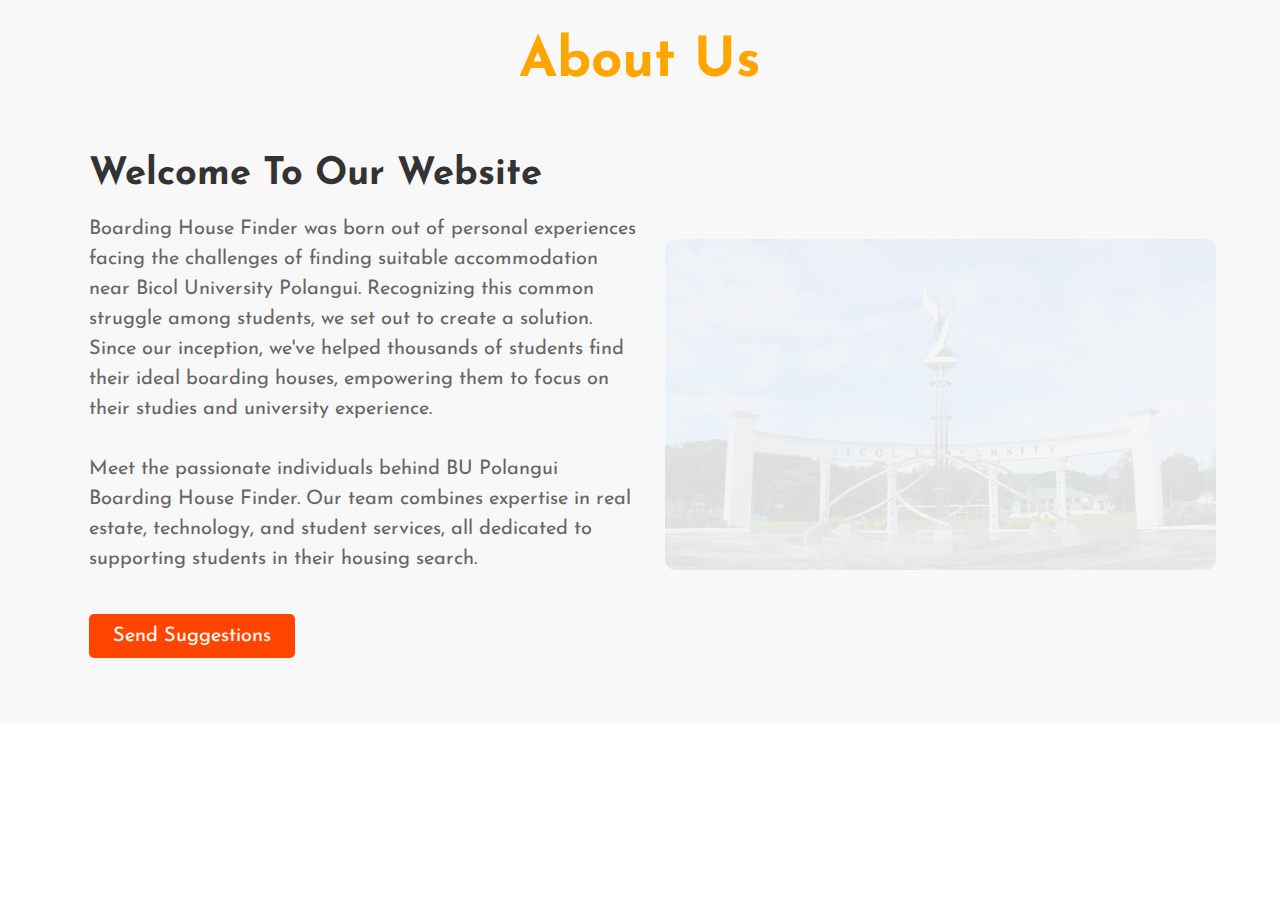
<file: aboutUs/aboutUs.html>
<!DOCTYPE html>
<html lang="en">

<head>
    <meta charset="UTF-8">
    <meta http-equiv="X-UA-Compatible" conent="IE=edge">
    <meta name="viewport" content="width=device-width, initial-scale=1.0">
    <link rel="preconnect" href="https://fonts.gstatic.com">
    <link href="https://fonts.googleapis.com/css2?family=Josefin+Sans:ital,wght@0,100;0,200;0,300;0,400;0,500;0,600;0,700;1,100;1,200;1,300;1,400;1,500;1,600;1,700&display=swap" rel="stylesheet">
    <link rel="stylesheet" href="https://cdnjs.cloudflare.com/ajax/libs/font-awesome/6.5.1/css/all.min.css" integrity="sha512-DTOQO9RWCH3ppGqcWaEA1BIZOC6xxalwEsw9c2QQeAIftl+Vegovlnee1c9QX4TctnWMn13TZye+giMm8e2LwA==" crossorigin="anonymous" referrerpolicy="no-referrer" />
    <title>BH Finder - About Us</title>
    <link rel="stylesheet" href="aboutUsCSS.css">
</head>

<body>
    <section class="about">
        <div class="heading">
            <h1>About Us</h1>
        </div>

        <div class="container">
            <div class="about-content">
                <h2>Welcome To Our Website</h2>
                <p>Boarding House Finder was born out of personal experiences facing the challenges of finding suitable accommodation near Bicol University Polangui. Recognizing this common struggle among students, we set out to create a solution. Since our inception, we've helped thousands of students find their ideal boarding houses, empowering them to focus on their studies and university experience.<br><br>Meet the passionate individuals behind BU Polangui Boarding House Finder. Our team combines expertise in real estate, technology, and student services, all dedicated to supporting students in their housing search.</p>
                <button class="cta-button">Send Suggestions</button>
            </div>
            <div class="about-image">
                <img src="biU.jpg">
            </div>
        </div>
    </section>
</body>
</file>
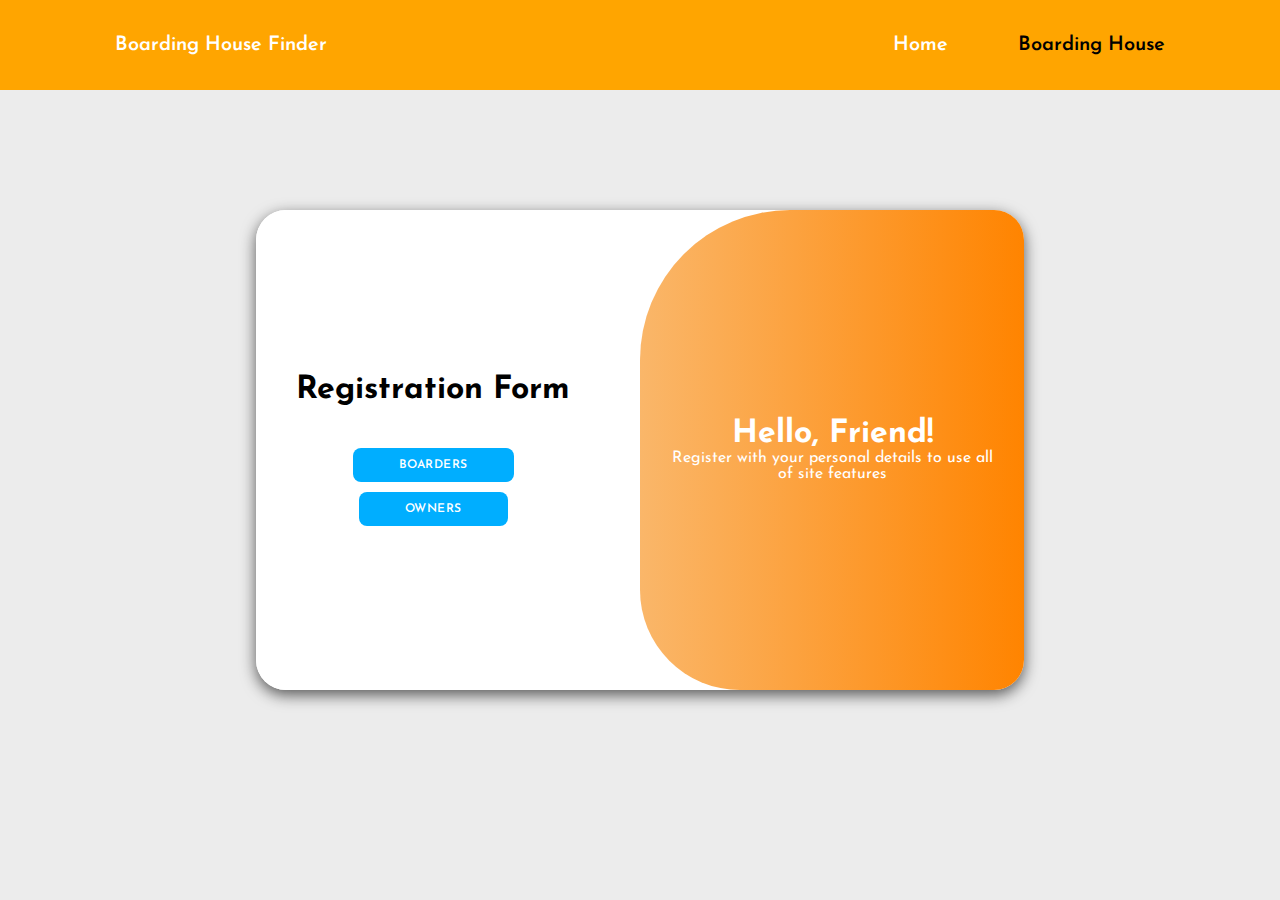
<file: registration/registration.html>
<!DOCTYPE html>
<html lang="en">

<head>
    <meta charset="UTF-8">
    <meta http-equiv="X-UA-Compatible" conent="IE=edge">
    <meta name="viewport" content="width=device-width, initial-scale=1.0">
    <link rel="preconnect" href="https://fonts.gstatic.com">
    <link href="https://fonts.googleapis.com/css2?family=Josefin+Sans:ital,wght@0,100;0,200;0,300;0,400;0,500;0,600;0,700;1,100;1,200;1,300;1,400;1,500;1,600;1,700&display=swap" rel="stylesheet">
    <link rel="stylesheet" href="https://cdnjs.cloudflare.com/ajax/libs/font-awesome/6.5.1/css/all.min.css" integrity="sha512-DTOQO9RWCH3ppGqcWaEA1BIZOC6xxalwEsw9c2QQeAIftl+Vegovlnee1c9QX4TctnWMn13TZye+giMm8e2LwA==" crossorigin="anonymous" referrerpolicy="no-referrer" />
    <title>BH Finder - About Us</title>
    <link rel="stylesheet" href="regisform.css">
    <title>Regis Form</title>
</head>

<body>
    <header class="header">
        <a href="index.html" class="logo">Boarding House Finder</a>
        <nav class="navbar">
            <a href="#home" class="active">Home</a>
            <a href="#bh">Boarding House</a>
        </nav>
    </header>
<div class="container" id="container">
    <div class="form-container ">
    <form>
            <h1>Registration Form<br><br></h1>
            <a href="boarder/boarderRegistration.html">BOARDERS <span></span></a>
            <a href="owner/ownerRegistration.html">OWNERS <span></span></a>
        </form>
    </div>
    <div class="toggle-container">
        <div class="toggle">
            <div class="toggle-panel toggle-right">
                <h1>Hello, Friend!</h1>
                <p>Register with your personal details to use all of site features</p>
            </div>
        </div>
    </div>
</div>


</body>

</html>
</file>
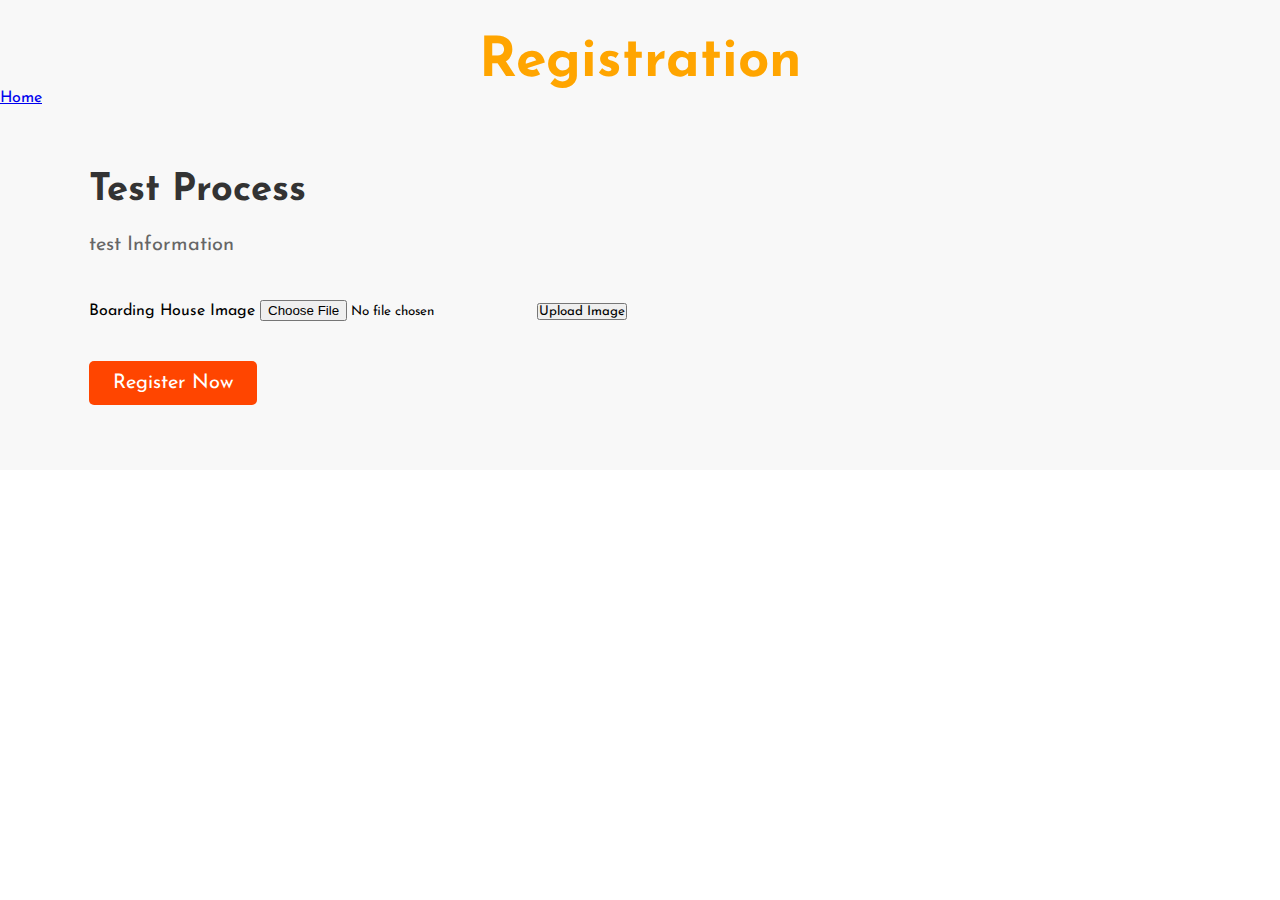
<file: registration/testBrow.html>
<!DOCTYPE html>
<html lang="en">

<head>
    <meta charset="UTF-8">
    <meta http-equiv="X-UA-Compatible" conent="IE=edge">
    <meta name="viewport" content="width=device-width, initial-scale=1.0">
    <link rel="preconnect" href="https://fonts.gstatic.com">
    <link href="https://fonts.googleapis.com/css2?family=Josefin+Sans:ital,wght@0,100;0,200;0,300;0,400;0,500;0,600;0,700;1,100;1,200;1,300;1,400;1,500;1,600;1,700&display=swap" rel="stylesheet">
    <link rel="stylesheet" href="https://cdnjs.cloudflare.com/ajax/libs/font-awesome/6.5.1/css/all.min.css" integrity="sha512-DTOQO9RWCH3ppGqcWaEA1BIZOC6xxalwEsw9c2QQeAIftl+Vegovlnee1c9QX4TctnWMn13TZye+giMm8e2LwA==" crossorigin="anonymous" referrerpolicy="no-referrer" />
    <title>BH Finder - About Us</title>
    <link rel="stylesheet" href="registrationCSS.css">
</head>

<body>
    <section class="about">
        <div class="heading">
            <h1>Registration</h1>
        </div>
        <a href="../../index.html">Home</a>

        <div class="container">
            <div class="about-content">
                <h2>Test Process</h2>
                <p>test Information</p>
                <div class="wrapper">
                    <span class="icon-close">
                        <ion-icon name="close"></ion-icon>
                    </span>
            
                    <div class="form-box register">
                      <form action="testConnect.php" method="post" enctype="multipart/form-data">

                          <div class="input-box">
                              <label>Boarding House Image</label>
                              <input 
                              type="file" 
                              class="form-control"
                              id="bhPic" 
                              name="bhPic" 
                              required>
                              <input type="submit" value="Upload Image" name="submit">
                          </div>


                          <p></p>
                          <button type="submit" class="btn">Register Now</button>
                      </form>
                  </div>
              </div>
                </div>
            </div>
        </div>
    </section>
</body>
</file>
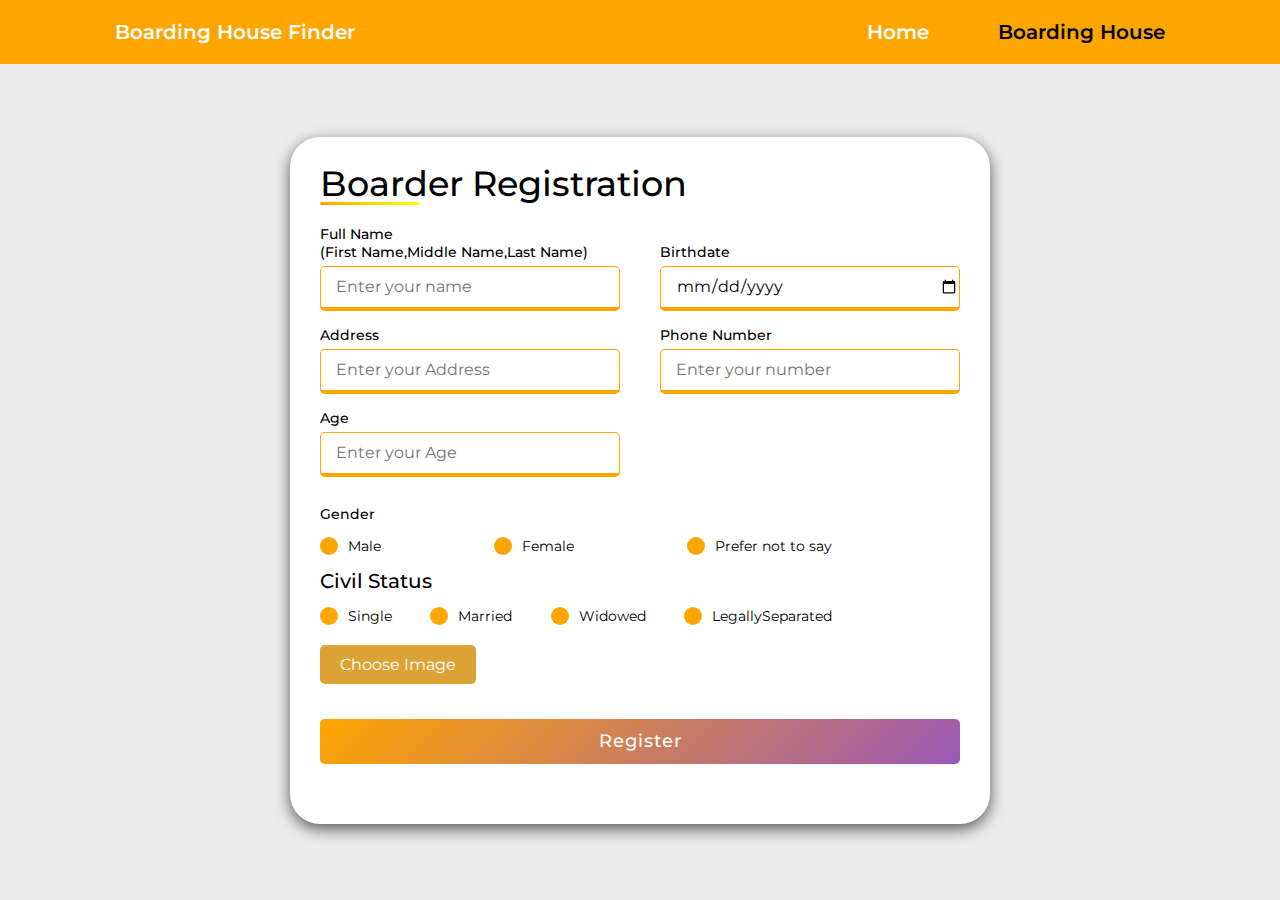
<file: registration/boarder/boarderRegistration.html>
<!DOCTYPE html>
<html lang="en">

<head>
    <meta charset="UTF-8">
    <meta http-equiv="X-UA-Compatible" conent="IE=edge">
    <meta name="viewport" content="width=device-width, initial-scale=1.0">
    <link rel="preconnect" href="https://fonts.gstatic.com">
    <link href="https://fonts.googleapis.com/css2?family=Josefin+Sans:ital,wght@0,100;0,200;0,300;0,400;0,500;0,600;0,700;1,100;1,200;1,300;1,400;1,500;1,600;1,700&display=swap" rel="stylesheet">
    <link rel="stylesheet" href="https://cdnjs.cloudflare.com/ajax/libs/font-awesome/6.5.1/css/all.min.css" integrity="sha512-DTOQO9RWCH3ppGqcWaEA1BIZOC6xxalwEsw9c2QQeAIftl+Vegovlnee1c9QX4TctnWMn13TZye+giMm8e2LwA==" crossorigin="anonymous" referrerpolicy="no-referrer" />
    <title>BH Finder - About Us</title>
    <link rel="stylesheet" href="boarder regis.css">
    <title>BH Finder - Registration</title>
</head>

<body>
  <header class="header">
    <a href="index.html" class="logo">Boarding House Finder</a>
    <nav class="navbar">
        <a href="../../index.html" class="active">Home</a>
        <a href="#bh">Boarding House</a>
    </nav>
  </header>

  <div class="container">
    <div class="title">Boarder Registration</div>
    <div class="content">
      <form action="connectBoarder.php" method="post" enctype="multipart/form-data">
        <div class="user-details">
          <div class="input-box">
            <span class="details">Full Name<br>(First Name,Middle Name,Last Name)</span>
            <input 
              type="text"
              placeholder="Enter your name" 
              class="form-control"
              id="boarderName" 
              name="boarderName" 
              required>
          </div>
          <div class="input-box">
            <span class="details"><br>Birthdate<br></span>
            <input 
              type="date"
              placeholder="dd/ mm/ yr"
              class="form-control" 
              id="boarderBday" 
              name="boarderBday" 
              required>
          </div>
          <div class="input-box">
            <span class="details">Address</span>
            <input 
              type="text" 
              placeholder="Enter your Address"
              class="form-control"
              id="boarderAddress" 
              name="boarderAddress" 
              required>
          </div>
          <div class="input-box">
            <span class="details">Phone Number</span>
            <input 
              type="number" 
              placeholder="Enter your number"
              class="form-control"
              id="boarderCPNum" 
              name="boarderCPNum" 
              required>
          </div>
          <div class="input-box">
            <span class="details">Age</span>
            <input 
              type="number" 
              placeholder="Enter your Age"
              class="form-control"
              id="boarderAge" 
              name="boarderAge" 
              required>
          </div>
        </div>
        <div class="gender-details">
          <input type="radio" name="boarderGender"  value="m" id="dot-1">
          <input type="radio" name="boarderGender"  value="f" id="dot-2">
          <input type="radio" name="boarderGender"  value="o" id="dot-3">
          <span class="gender-title">Gender</span>
          <div class="category">
            <label for="dot-1">
            <span class="dot one"></span>
            <span class="gender">Male</span>
          </label>
          <label for="dot-2">
            <span class="dot two"></span>
            <span class="gender">Female</span>
          </label>
          <label for="dot-3">
            <span class="dot three"></span>
            <span class="gender">Prefer not to say</span>
            </label>
          </div>
        </div>

        <div class="civil-status-details">
          <input type="radio" name="boarderCS" value="s" id="civil-dot-1">
          <input type="radio" name="boarderCS" value="m" id="civil-dot-2">
          <input type="radio" name="boarderCS" value="w" id="civil-dot-3">
          <input type="radio" name="boarderCS" value="ls" id="civil-dot-4">
            <span class="civil-status-title">Civil Status</span>
            <div class="category">
                <label for="civil-dot-1">
                <span class="dot one"></span>
                <span class="civil-status">Single</span>
                </label>
                <label for="civil-dot-2">
                <span class="dot two"></span>
                <span class="civil-status">Married</span>
                </label>
                <label for="civil-dot-3">
                <span class="dot three"></span>
                <span class="civil-status">Widowed</span>
                </label>
                <label for="civil-dot-4">
                    <span class="dot four"></span>
                    <span class="civil-status">LegallySeparated</span>
                    </label>
            </div>
        </div>
        
        <div class="file-input">
          <input type="file" id="file" name="boarderImg" class="inputfile" />
          <label for="file">Choose Image</label>
        </div>

        
        <div class="button">
          <input type="submit" value="Register">
        </div>
      </form>
    </div>
                    

</body>
</file>
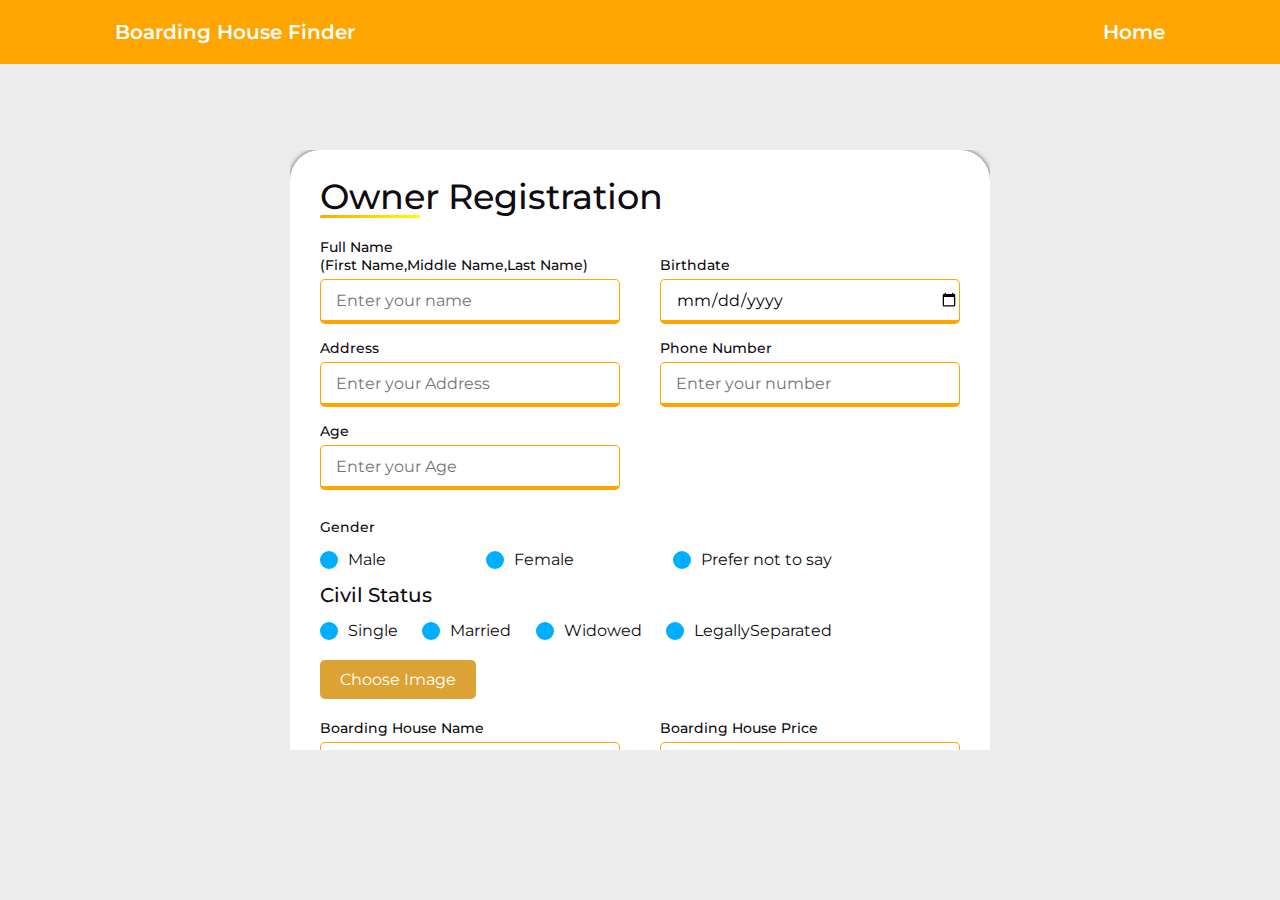
<file: registration/owner/ownerRegistration.html>
<!DOCTYPE html>
<html lang="en">

<head>
    <meta charset="UTF-8">
    <meta http-equiv="X-UA-Compatible" conent="IE=edge">
    <meta name="viewport" content="width=device-width, initial-scale=1.0">
    <link rel="preconnect" href="https://fonts.gstatic.com">
    <link href="https://fonts.googleapis.com/css2?family=Josefin+Sans:ital,wght@0,100;0,200;0,300;0,400;0,500;0,600;0,700;1,100;1,200;1,300;1,400;1,500;1,600;1,700&display=swap" rel="stylesheet">
    <link rel="stylesheet" href="https://cdnjs.cloudflare.com/ajax/libs/font-awesome/6.5.1/css/all.min.css" integrity="sha512-DTOQO9RWCH3ppGqcWaEA1BIZOC6xxalwEsw9c2QQeAIftl+Vegovlnee1c9QX4TctnWMn13TZye+giMm8e2LwA==" crossorigin="anonymous" referrerpolicy="no-referrer" />
    <title>BH Finder - About Us</title>
    <link rel="stylesheet" href="owner regis.css">
    <script>
      function validateForm() {
          var fileInput = document.getElementById('file');
          if (fileInput.files.length === 0) {
              alert('Please select a file to upload.');
              return false;
          }
          return true;
      }
  </script>
</head>

<body>
  <header class="header">
    <a href="index.html" class="logo">Boarding House Finder</a>
    <nav class="navbar">
        <a href="../../index.html" class="active">Home</a>
    </nav>
  </header>

<div class="scrollable">
<div class="container">
<div class="title">Owner Registration</div>
<div class="content">
  <form action="connectOwner.php" method="post" enctype="multipart/form-data">
    <div class="user-details">
      <div class="input-box">
        <span class="details">Full Name<br>(First Name,Middle Name,Last Name)</span>
        <input 
                                type="text" 
                                placeholder="Enter your name"
                                class=  "form-control"
                                id="ownerName" 
                                name="ownerName" 
                                required>
      </div>
      <div class="input-box">
        <span class="details"><br>Birthdate<br></span>
        <input 
        type="date"
        placeholder="dd/ mm/ yr"
        class="form-control" 
        id="ownerBday" 
        name="ownerBday" 
        required>
      </div>
      <div class="input-box">
        <span class="details">Address</span>
        <input 
                                type="text" 
                                placeholder="Enter your Address"
                                class="form-control"
                                id="ownerAddress" 
                                name="ownerAddress" 
                                required>
      </div>
      <div class="input-box">
        <span class="details">Phone Number</span>
        <input
                                type="number" 
                                placeholder="Enter your number"
                                class="form-control"
                                id="ownerCPNum" 
                                name="ownerCPNum" 
                                required>
      </div>
      <div class="input-box">
        <span class="details">Age</span>
        <input 
                                type="number" 
                                placeholder="Enter your Age"
                                class="form-control"
                                id="ownerAge" 
                                name="ownerAge" 
                                required>
      </div>
    </div>
    <div class="gender-details">
      <input type="radio" name="ownerGender" value="m" id="dot-1">
      <input type="radio" name="ownerGender" value="f" id="dot-2">
      <input type="radio" name="ownerGender" value="o" id="dot-3">
      <span class="gender-title">Gender</span>
      <div class="category">
        <label for="dot-1">
          <span class="dot one"></span>
          <span class="gender">Male</span>
        </label>
        <label for="dot-2">
          <span class="dot two"></span>
          <span class="gender">Female</span>
        </label>
        <label for="dot-3">
          <span class="dot three"></span>
          <span class="gender">Prefer not to say</span>
        </label>
      </div>
    </div>
    <div class="civil-status-details">
        <input type="radio" name="ownerCStatus" value="s" id="civil-dot-1">
        <input type="radio" name="ownerCStatus" value="m" id="civil-dot-2">
        <input type="radio" name="ownerCStatus" value="w" id="civil-dot-3">
        <input type="radio" name="ownerCStatus" value="ls" id="civil-dot-4">
        <span class="civil-status-title">Civil Status</span>
        <div class="category">
            <label for="civil-dot-1">
              <span class="dot one"></span>
              <span class="civil-status">Single</span>
              </label>
            <label for="civil-dot-2">
              <span class="dot two"></span>
              <span class="civil-status">Married</span>
            </label>
            <label for="civil-dot-3">
              <span class="dot three"></span>
              <span class="civil-status">Widowed</span>
            </label>
            <label for="civil-dot-4">
                <span class="dot four"></span>
                <span class="civil-status">LegallySeparated</span>
            </label>
        </div>
    </div>

    <div class="file-input">
        <input type="file" id="ownerImg" name="ownerImg" class="inputfile" />
        <label for="ownerImg">Choose Image</label>
    </div>
    







    
    <div class="content">
  
          <div class="user-details">
            <div class="input-box">
              <span class="details">Boarding House Name</span>
              <input 
                                type="text" 
                                placeholder="Enter name"
                                class="form-control"
                                id="bhName" 
                                name="bhName" 
                                required>
            </div>
            <div class="input-box">
              <span class="details">Boarding House Price</span>
              <input 
              type="number" 
              placeholder="Enter Price"
              class="form-control"
              id="bhPrice" 
              name="bhPrice" 
              required>
            </div>
            <div class="input-box">
              <span class="details">Boarding House Addres</span>
              <input 
              type="text" 
              placeholder="Enter Address" 
              class="form-control"
              id="bhAddress" 
              name="bhAddress" 
              required>
            </div>

            
            <div class="bh-occupants-details">
              <input type="radio" name="bhOccupants" value="Solo" id="occupants-dot-1">
              <input type="radio" name="bhOccupants" value="Pair" id="occupants-dot-2">
              <input type="radio" name="bhOccupants" value="Group" id="occupants-dot-3">
              <span class="bh-occupants-title">Occupants Range</span>
              <div class="category">
                <label for="occupants-dot-1">
                  <span class="dot one"></span>
                  <span class="bh-occupants">Solo</span>
                </label>
                <label for="occupants-dot-2">
                  <span class="dot two"></span>
                  <span class="bh-occupants">Pair</span>
                </label>
                <label for="occupants-dot-3">
                  <span class="dot three"></span>
                  <span class="bh-occupants">Group</span>
                </label>
              </div>
            </div>


            <div class="input-box">
              <span class="details">Boarding House Contact Number</span>
              <input 
                                type="number" 
                                placeholder="Enter Contact Number"
                                class="form-control"
                                id="bhCPNum" 
                                name="bhCPNum" 
                                required>
            </div>
            
            <div class="bh-ammenities-details">
              <input type="checkbox" name="bhAmmenities[]" value="WiFi" id="ammenities-dot-1">
              <input type="checkbox" name="bhAmmenities[]" value="Laundry" id="ammenities-dot-2">
              <input type="checkbox" name="bhAmmenities[]" value="Kitchen" id="ammenities-dot-3">
              <span class="bh-ammenities-title">Ammnenities Range</span>
              <div class="category">
                <label for="ammenities-dot-1">
                  <span class="dot one"></span>
                  <span class="bh-ammenities">Solo</span>
                </label>
                <label for="ammenities-dot-2">
                  <span class="dot two"></span>
                  <span class="bh-ammenities">Laundry</span>
                </label>
                <label for="ammenities-dot-3">
                  <span class="dot three"></span>
                  <span class="bh-ammenities">Kitchen</span>
                </label>
              </div>
            </div>
          </div>

            <div class="file-input">
              <input type="file" id="bhPic" name="bhPic" class="inputfile" />
              <label for="bhPic">Insert Boarding House Image</label>
          </div>
          

   
        <div class="button">
            <input type="submit" value="Register">
        </div>
  </form>
</div>



</body>

<!-- <section class="about">
        <div class="heading">
            <h1>Registration</h1>
        </div>
        <a href="../../index.html">Home</a>

        <div class="container">
            <div class="about-content">
                <h2>Owners' Registration Process</h2>
                <p>Owner's Information</p>
                <div class="wrapper">
                    <span class="icon-close">
                        <ion-icon name="close"></ion-icon>
                    </span>
            
                    <div class="form-box register">
                        <form action="connectOwner.php" method="post" enctype="multipart/form-data">
                            <div class="input-box">
                                <label>Full Name (First Name Middle Name Last Name)</label>
                                <input 
                                type="text" 
                                class=  "form-control"
                                id="ownerName" 
                                name="ownerName" 
                                required>
                            </div>
                            <div class="input-box">
                                <label>Birthdate (xxxx-xx-xx, YEAR-MONTH-DATE)</label>
                                <input 
                                type="date"
                                class="form-control" 
                                id="ownerBday" 
                                name="ownerBday" 
                                required>
                            </div>
                            <div class="input-box">
                                <label for="ownerGender">Gender</label>
                                <div>
                                    <label for="male" class="radio-inline"
                                      ><input
                                        type="radio"
                                        name="ownerGender"
                                        value="m"
                                        id="male"
                                      />Male</label
                                    >
                                    <label for="female" class="radio-inline"
                                      ><input
                                        type="radio"
                                        name="ownerGender"
                                        value="f"
                                        id="female"
                                      />Female</label
                                    >
                                    <label for="others" class="radio-inline"
                                      ><input
                                        type="radio"
                                        name="ownerGender"
                                        value="o"
                                        id="others"
                                      />Others</label
                                    >
                            </div>
                            <div class="input-box">
                                <label>Age</label>
                                <input 
                                type="number" 
                                class="form-control"
                                id="ownerAge" 
                                name="ownerAge" 
                                required>
                            </div>
                            <div class="input-box">
                                <label>Address</label>
                                <input 
                                type="text" 
                                class="form-control"
                                id="ownerAddress" 
                                name="ownerAddress" 
                                required>
                            </div>
                            <div class="input-box">
                                <label>Contact Number</label>
                                <input 
                                type="number" 
                                class="form-control"
                                id="ownerCPNum" 
                                name="ownerCPNum" 
                                required>
                            </div>
                            <div class="input-box">
                                <label>Civil Status</label>
                                    <label for="single" class="radio-inline"
                                      ><input
                                        type="radio"
                                        name="ownerCStatus"
                                        name="ownerCStatus"
                                        id="single"
                                      />Single</label
                                    >
                                    <label for="married" class="radio-inline"
                                      ><input
                                        type="radio"
                                        name="ownerCStatus"
                                        value="m"
                                        id="married"
                                      />Married</label
                                    >
                                    <label for="widowed" class="radio-inline"
                                      ><input
                                        type="radio"
                                        name="ownerCStatus"
                                        value="w"
                                        id="widowed"
                                      />Widowed</label
                                    >
                                    <label for="legallySeparated" class="radio-inline"
                                      ><input
                                        type="radio"
                                        name="ownerCStatus"
                                        value="ls"
                                        id="legallySeparated"
                                      />Legally Separated</label
                                    >
                            </div>
                            <div class="input-box">
                                <label>Owner Image</label>
                                <input 
                                type="file" 
                                class="form-control"
                                id="ownerImg" 
                                name="ownerImg" 
                                required>
                            </div>
                            <p></p>
                            <p>Boarding House Details</p>
                            <div class="input-box">
                                <label>Boarding House Name</label>
                                <input 
                                type="text" 
                                class="form-control"
                                id="bhName" 
                                name="bhName" 
                                required>
                            </div>
                            <div class="input-box">
                                <label>Boarding House Address</label>
                                <input 
                                type="text" 
                                class="form-control"
                                id="bhAddress" 
                                name="bhAddress" 
                                required>
                            </div>
                            <div class="input-box">
                              <label>Boarding House Contact Number</label>
                              <input 
                              type="number" 
                              class="form-control"
                              id="bhCPNum" 
                              name="bhCPNum" 
                              required>
                            </div>
                            <div class="input-box">
                              <label>Boarding House Price</label>
                              <input 
                              type="number" 
                              class="form-control"
                              id="bhPrice" 
                              name="bhPrice" 
                              required>
                            </div>
                            <div class="input-box">
                              <label>Boarding House Occupants</label>
                              <label for="Solo" class="radio-inline"
                                      ><input
                                        type="radio"
                                        name="bhOccupants"
                                        value="Solo"
                                        id="Solo"
                                      />Solo</label
                              >
                              <label for="Pair" class="radio-inline"
                                      ><input
                                        type="radio"
                                        name="bhOccupants"
                                        value="Pair"
                                        id="Pair"
                                      />Pair</label
                              >
                              <label for="Group" class="radio-inline"
                                      ><input
                                        type="radio"
                                        name="bhOccupants"
                                        value="Group"
                                        id="Group"
                                      />Group</label
                              >
                            </div>
                            <div class="input-box">
                              <label>Boarding House Ammnenities</label>
                              <label for="WiFi" class="checkbox-inline"
                                      ><input
                                        type="checkbox"
                                        name="bhAmmenities[]"
                                        value="WiFi"
                                        id="WiFi"
                                      />WiFi</label
                              >
                              <label for="Laundry" class="checkbox-inline"
                                      ><input
                                        type="checkbox"
                                        name="bhAmmenities[]"
                                        value="Laundry"
                                        id="Laundry"
                                      />Laundry</label
                              >
                              <label for="Kitchen" class="checkbox-inline"
                                      ><input
                                        type="checkbox"
                                        name="bhAmmenities[]" 
                                        value="Kitchen"
                                        id="Kitchen"
                                      />Kitchen</label
                              >

                            <div class="input-box">
                                <label>Boarding House Image</label>
                                <input 
                                type="file" 
                                class="form-control"
                                id="bhPic" 
                                name="bhPic" 
                                required>
                            </div>


                            <p></p>
                            <button type="submit" class="btn">Register Now</button>
                        </form>
                    </div>
                </div>
            </div>
        </div>
    </section> -->
</file>
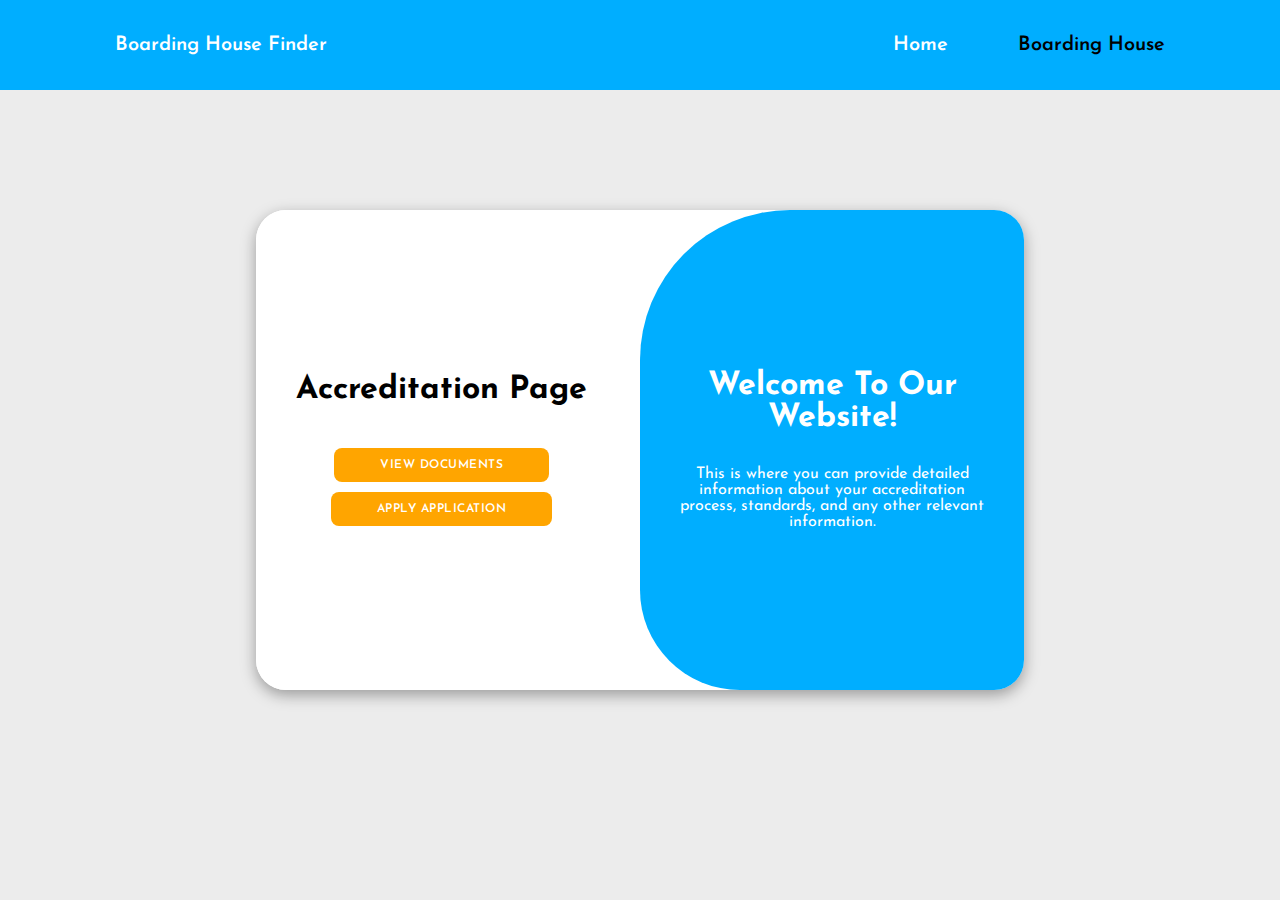
<file: registration/owner/profile-owner/accreditation/accredit.html>
<!DOCTYPE html>
<html lang="en">

<head>
    <meta charset="UTF-8">
    <meta http-equiv="X-UA-Compatible" conent="IE=edge">
    <meta name="viewport" content="width=device-width, initial-scale=1.0">
    <link rel="preconnect" href="https://fonts.gstatic.com">
    <link href="https://fonts.googleapis.com/css2?family=Josefin+Sans:ital,wght@0,100;0,200;0,300;0,400;0,500;0,600;0,700;1,100;1,200;1,300;1,400;1,500;1,600;1,700&display=swap" rel="stylesheet">
    <link rel="stylesheet" href="https://cdnjs.cloudflare.com/ajax/libs/font-awesome/6.5.1/css/all.min.css" integrity="sha512-DTOQO9RWCH3ppGqcWaEA1BIZOC6xxalwEsw9c2QQeAIftl+Vegovlnee1c9QX4TctnWMn13TZye+giMm8e2LwA==" crossorigin="anonymous" referrerpolicy="no-referrer" />
    <link rel="stylesheet" href="accred.css">
    <title>Accreditation Page</title>
</head>

<body>
    <header class="header">
        <a href="index.html" class="logo">Boarding House Finder</a>
        <nav class="navbar">
            <a href="#home" class="active">Home</a>
            <a href="#bh">Boarding House</a>
        </nav>
    </header>
    <div class="container" id="container">
        <div class="form-container ">
        <form>
                <h1>Accreditation Page<br><br></h1>
                <a href="viewDocs.php">View Documents<span></span></a>
                <a href="applyApli.html">Apply Application <span></span></a>
            </form>
        </div>
        <div class="toggle-container">
            <div class="toggle">
                <div class="toggle-panel toggle-right">
                    <h1>Welcome To Our Website!<br><br></h1>
                    <p>This is where you can provide detailed information about your 
                    accreditation process, standards, and any other relevant information.</p>
                </div>
            </div>
        </div>
    </div>

  
</body>

</html>
</file>
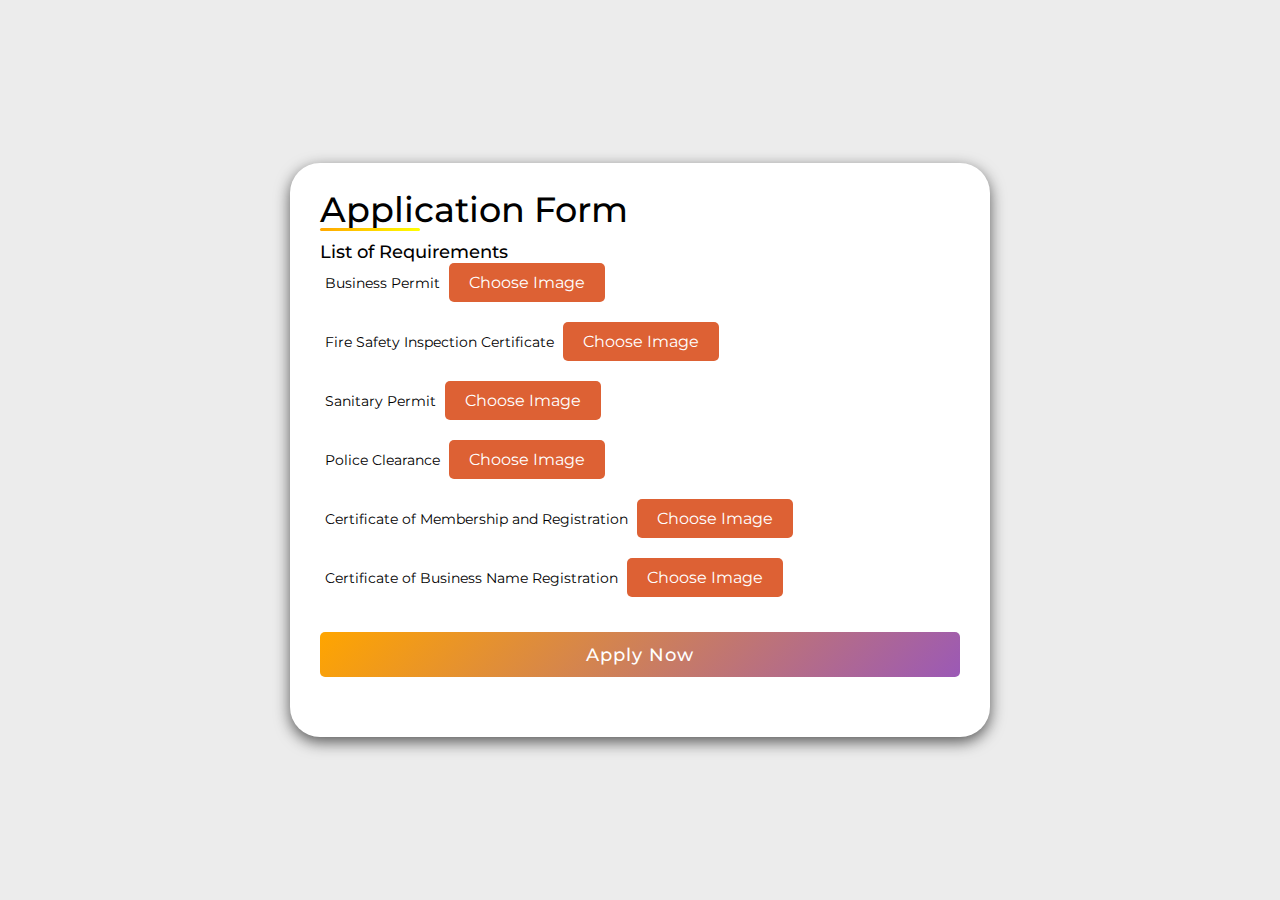
<file: registration/owner/profile-owner/accreditation/applyApli.html>
<!DOCTYPE html>
<html lang="en">

<head>
    <meta charset="UTF-8">
    <meta http-equiv="X-UA-Compatible" conent="IE=edge">
    <meta name="viewport" content="width=device-width, initial-scale=1.0">
    <link rel="preconnect" href="https://fonts.gstatic.com">
    <link href="https://fonts.googleapis.com/css2?family=Josefin+Sans:ital,wght@0,100;0,200;0,300;0,400;0,500;0,600;0,700;1,100;1,200;1,300;1,400;1,500;1,600;1,700&display=swap" rel="stylesheet">
    <link rel="stylesheet" href="https://cdnjs.cloudflare.com/ajax/libs/font-awesome/6.5.1/css/all.min.css" integrity="sha512-DTOQO9RWCH3ppGqcWaEA1BIZOC6xxalwEsw9c2QQeAIftl+Vegovlnee1c9QX4TctnWMn13TZye+giMm8e2LwA==" crossorigin="anonymous" referrerpolicy="no-referrer" />
    <title>BH Finder - About Us</title>
    <link rel="stylesheet" href="applyform.css">
</head>

<body>
    <div class="container">
        <div class="title">Application Form
        </div>
        <div class="sub-title">List of Requirements
        </div>
        <div class="content">
            <form action="connectApli.php" method="post" enctype="multipart/form-data">
            <div class="file-input">
                <span class="interactive-text">Business Permit</span>
                <input type="file" id="bhPermit" name="bhPermit" class="inputfile" />
                <label for="bhPermit">Choose Image</label>
            </div>
            <div class="file-input">
                <span class="interactive-text">Fire Safety Inspection Certificate</span>
                <input type="file" id="bhFire" name="bhFire" class="inputfile" />
                <label for="bhFire">Choose Image</label>
            </div>
            <div class="file-input">
                <span class="interactive-text">Sanitary Permit</span>
                <input type="file" id="bhSanitary" name="bhSanitary" class="inputfile" />
                <label for="bhSanitary">Choose Image</label>
            </div>
            <div class="file-input">
                <span class="interactive-text">Police Clearance</span>
                <input type="file" id="bhPolice" name="bhPolice" class="inputfile" />
                <label for="bhPolice">Choose Image</label>
            </div>
            <div class="file-input">
                <span class="interactive-text">Certificate of Membership and Registration</span>
                <input type="file" id="bhMembership" name="bhMembership" class="inputfile" />
                <label for="bhMembership">Choose Image</label>
            </div>
            <div class="file-input">
                <span class="interactive-text">Certificate of Business Name Registration</span>
                <input type="file" id="bhBusiness" name="bhBusiness" class="inputfile" />
                <label for="bhBusiness">Choose Image</label>
            </div>
            <div class="button">
                <input type="submit" value="Apply Now">
            </div>
          </form>
        </div>
        
</body>

<!--  <section class="about">
        <div class="heading">
            <h1>APPLICATION PAGE</h1>
        </div>

        <div class="container">
            <div class="about-content">
            <p>LIST OF REQUIREMENTS</p>
            <div class="wrapper">
                <span class="icon-close">
                    <ion-icon name="close"></ion-icon>
                </span>
            
        
                <div class="form-box register">
                  <form action="connectApli.php" method="post" enctype="multipart/form-data">     
                        <div class="input-box">
                            <label>BH ID</label>
                            <input 
                            type="number" 
                            class="form-control"
                            id="bhId" 
                            name="bhId" 
                            required>
                        </div>
                      <div class="input-box">
                          <label>Fire Safety Inspection Certificate</label>
                          <input 
                          type="file" 
                          class="form-control"
                          id="bhFire" 
                          name="bhFire" 
                          required>
                      </div>
                      <div class="input-box">
                        <label>Mayor's Permit</label>
                        <input 
                        type="file" 
                        class="form-control"
                        id="bhMayor" 
                        name="bhMayor" 
                        required>
                    </div>
                    <div class="input-box">
                        <label>Sanitary Permit</label>
                        <input 
                        type="file" 
                        class="form-control"
                        id="bhHealth" 
                        name="bhHealth" 
                        required>
                    </div>

          
                      <p></p>
                      <button type="submit" class="btn">Apply Now</button>
                  </form>
              </div>
            </div>
            </div>
        </div>
    </section> -->
</file>
<file: aboutUs/aboutUsCSS.css>
*{
    margin: 0;
    padding: 0;
    box-sizing: border-box;
    font-family: 'Josefin Sans', sans-serif;
}
.about{
    background-color: #f8f8f8;
    overflow: hidden;
}
.heading h1{
    color: orange;
    font-size: 55px;
    text-align: center;
    margin-top: 35px;
}
.container{
    display: flex;
    justify-content: center;
    align-items: center;
    width: 90%;
    margin: 65px auto;
}
.about-content{
    flex: 1;
    width: 600px;
    margin: 0px 25px;
    animation: fadeInUp 2s ease;
}
.about-content h2{
    font-size: 38px;
    margin-bottom: 20px;
    color: #333;
}
.about-content p{
    font-size: 20px;
    line-height: 1.5;
    margin-bottom: 40px;
    color: #666;
}
.about-content button{
    display: inline-block;
    background-color: #ff4500;
    color: #fff;
    padding: 12px 24px;
    border-radius: 5px;
    font-size: 20px;
    border: none;
    cursor: pointer;
    transition: 0.3s ease;
}
.about-content button:hover{
    background-color: #162938;
    transform: scale(1.1);
}
.about-image{
    flex: 1;
    width: 600px;
    margin: auto;
    animation: fadeInRight 2s ease;
    opacity: 0.1;
}
img{
    width: 100%;
    height: auto;
    border-radius: 10px;
}
@media screen and (max-width: 768px){
    .heading h1{
        font-size: 45px;
        margin-top: 30px;
    }
    .about{
        margin: 0px;
    }
    .container{
        width: 100%;
        flex-direction: column;
        margin: 0px;
        padding: 0px 40px;
    }
    .about-content{
        width: 100%;
        margin: 35px 0px;
    }
    .about-content h2{
        font-size: 30px;
    }
    .about-content p{
        font-size: 18px;
        margin-bottom: 20px;
    }
    .about-content button{
        font-size: 16px;
        padding: 8px 16px;
    }
    .about-image{
        width: 100%;
    }
}
@keyframes fadeInUp{
    0%{
        opacity: 0;
        transform: translateY(50px);
    }
    100%{
        opacity: 1;
        transform: translateY(0px);
    }
}
@keyframes fadeInRight{
    0%{
        opacity: 0;
        transform: translateX(-50px);
    }
    100%{
        opacity: 1;
        transform: translateX(0px);
    }
}
</file>
<file: registration/regisform.css>
@import url('https://fonts.googleapis.com/css2?family=Montserrat:wght@300;400;500;600;700&display=swap');
*{
    margin: 0;
    padding: 0;
    box-sizing: border-box;
    font-family: 'Montserrat', sans-serif;
}

body{
    background-color: #073ef2;
    background: linear-gradient(to right, #ececec, #ececec);
    display: flex;
    align-items: center;
    justify-content: center;
    flex-direction: column;
    height: 100vh;
}
header{
    position: fixed;
    top: 0;
    left: 0;
    width: 100%;
    height: 90px;
    padding: 2rem 9%;
    background: orange;
    display: flex;
    justify-content: space-between;
    align-items: center;
    z-index: 100;
    overflow-x: hidden;
    font-size: 1.2em;
  }

  .logo{
    font-size: 2.5rem;
    color: #fff;
    font-weight: 600;
    cursor: default;
  }
  .navbar a{
    font-weight: 6000;
    font-size: 1.7rem;
    color: black;
    margin-left: 4rem;
  }
  .navbar a:hover,
  .navbar a.active{
    color: #fff;
  }

.container{
    background-color: #ffffff;
    border-radius: 30px;
    box-shadow: 0 5px 15px rgb(87, 87, 87);
    position: relative;
    overflow: hidden;
    width: 768px;
    max-width: 100%;
    min-height: 480px;
}
.container a {
    display: inline-block;
    background-color: rgb(0, 174, 255);
    color: #ffffff;
    font-size: 12px;
    padding: 10px 45px;
    border: 1px solid transparent;
    border-radius: 8px;
    font-weight: 600;
    letter-spacing: 0.5px;
    text-transform: uppercase;
    margin-top: 10px;
    text-decoration: none;
    position: relative;
    overflow: hidden;
    transition: .3s;
}

.container a:hover {
    background-color: #f1cb92;
    color: #000;
}


.container a span {
    position: absolute;
    width: 100%;
    height: 100%;
    background-color: rgba(183, 15, 15, 0);
    top: 0;
    left: 0;
    transition: background-color 0.3s;
}


.container a:hover span {
    background-color: rgba(255, 255, 255, 0.3);
}

.container a {
    display: flex;
    justify-content: center;
    align-items: center;
}

.container form{
    background-color: #ffffff;
    display: flex;
    align-items: center;
    justify-content: center;
    flex-direction: column;
    padding: 0 40px;
    height: 100%;
}

.form-container{
    position: absolute;
    top: 0;
    height: 100%;
    transition: all 0.6s ease-in-out;
}

.toggle-container{
    position: absolute;
    top: 0;
    left: 50%;
    width: 50%;
    height: 100%;
    overflow: hidden;
    transition: all 0.6s ease-in-out;
    border-radius: 150px 0 0 100px;
    z-index: 1000;
}

.toggle{
    background-color: #00b7ff;
    height: 100%;
    background: linear-gradient(to right, #f5e9d3, rgb(255, 132, 0));
    color: #fff;
    position: relative;
    left: -100%;
    height: 100%;
    width: 200%;
    transform: translateX(0);
    transition: all 0.6s ease-in-out;
}


.toggle-panel{
    position: absolute;
    width: 50%;
    height: 100%;
    display: flex;
    align-items: center;
    justify-content: center;
    flex-direction: column;
    padding: 0 30px;
    text-align: center;
    top: 0;
    transform: translateX(0);
    transition: all 0.6s ease-in-out;
}

.toggle-right{
    right: 0;
    transform: translateX(0);
}




*{
    padding: 0;
    margin: 0;
    box-sizing: border-box;
    font-family: 'Josefin Sans', sans-serif;
    scroll-behavior: smooth;
    list-style: none;
    text-decoration: none;
    border: none;
    outline: none;
  }
  
  .logo{
    font-size: 20px ;
    color: white;
    font-weight: 600;
    cursor: default;
  }
  .navbar a{
    font-weight: 600;
    font-size: 20px ;
    color: black;
    margin-left: 4rem;
  }
  .navbar a:hover,
  .navbar a.active{
    color:white;
    font-size: 20px ;
  }
</file>
<file: registration/registrationCSS.css>
*{
    margin: 0;
    padding: 0;
    box-sizing: border-box;
    font-family: 'Josefin Sans', sans-serif;
}
.about{
    background-color: #f8f8f8;
    overflow: hidden;
}
.heading h1{
    color: orange;
    font-size: 55px;
    text-align: center;
    margin-top: 35px;
}
.container{
    display: flex;
    justify-content: center;
    align-items: center;
    width: 90%;
    margin: 65px auto;
}
.about-content{
    flex: 1;
    width: 600px;
    margin: 0px 25px;
    animation: fadeInUp 2s ease;
}
.about-content h2{
    font-size: 38px;
    margin-bottom: 20px;
    color: #333;
}
.about-content p{
    font-size: 20px;
    line-height: 1.5;
    margin-bottom: 40px;
    color: #666;
}
.about-content button {
    display: inline-block;
    background-color: #ff4500;
    color: #fff;
    padding: 12px 24px;
    border-radius: 5px;
    font-size: 20px;
    border: none;
    cursor: pointer;
    transition: 0.3s ease;
}
.about-content a {
    display: inline-block;
    background-color: #ff4500;
    color: #fff;
    padding: 12px 24px;
    border-radius: 5px;
    font-size: 20px;
    border: none;
    cursor: pointer;
    transition: 0.3s ease;
}
.about-content button:hover{
    background-color: #162938;
    transform: scale(1.1);
}
.about-image{
    flex: 1;
    width: 600px;
    margin: auto;
    animation: fadeInRight 2s ease;
}
img{
    width: 100%;
    height: auto;
    border-radius: 10px;
}
@media screen and (max-width: 768px){
    .heading h1{
        font-size: 45px;
        margin-top: 30px;
    }
    .about{
        margin: 0px;
    }
    .container{
        width: 100%;
        flex-direction: column;
        margin: 0px;
        padding: 0px 40px;
    }
    .about-content{
        width: 100%;
        margin: 35px 0px;
    }
    .about-content h2{
        font-size: 30px;
    }
    .about-content p{
        font-size: 18px;
        margin-bottom: 20px;
    }
    .about-content button{
        font-size: 16px;
        padding: 8px 16px;
    }
    .about-image{
        width: 100%;
    }
}
@keyframes fadeInUp{
    0%{
        opacity: 0;
        transform: translateY(50px);
    }
    100%{
        opacity: 1;
        transform: translateY(0px);
    }
}
@keyframes fadeInRight{
    0%{
        opacity: 0;
        transform: translateX(-50px);
    }
    100%{
        opacity: 1;
        transform: translateX(0px);
    }
}
</file>
<file: registration/boarder/boarder regis.css>
@import url('https://fonts.googleapis.com/css2?family=Montserrat:wght@300;400;500;600;700&display=swap');

*{
    margin: 0;
    padding: 0;
    box-sizing: border-box;
    font-family: 'Montserrat', sans-serif;
  }
  body{
    height: 100vh;
    display: flex;
    justify-content: center;
    align-items: center;
    padding: 10px;
    background: linear-gradient(to right, #ececec, #ececec);
  }
  header{
    position: fixed;
    top: 0;
    left: 0;
    width: 100%;
    height: 50px;
    padding: 2rem 9%;
    background: orange;
    display: flex;
    justify-content: space-between;
    align-items: center;
    z-index: 100;
    overflow-x: hidden;
    font-size: 1.2em;
    
  }
  .container{
    max-width: 700px;
    width: 100%;
    background-color:white;
    padding: 25px 30px;
    border-radius: 30px;
    box-shadow: 0 5px 15px rgb(87, 87, 87);
    margin-top: 60px;
  }
  .container .title{
    font-size: 35px;
    font-weight: 500;
    position: relative;
  }
  .container .title::before{
    content: "";
    position: absolute;
    left: 0;
    bottom: 0;
    height: 3px;
    width: 100px;
    border-radius: 5px;
    background: linear-gradient(135deg, orange, yellow);
  }
  .content button {
    display: inline-block;
    background-color: #ff4500;
    color: #fff;
    padding: 12px 24px;
    border-radius: 5px;
    font-size: 20px;
    border: none;
    cursor: pointer;
    transition: 0.3s ease;
}
.content button:hover{
  background-color: #162938;
  transform: scale(1.1);
}
  .content form .user-details{
    display: flex;
    flex-wrap: wrap;
    justify-content: space-between;
    margin: 20px 0 12px 0;
  }
  form .user-details .input-box{
    margin-bottom: 15px;
    font-size: 14px;
    width: calc(100% / 2 - 20px);
  }
  form .input-box span.details{
    display: block;
    font-weight: 500;
    margin-bottom: 5px;
  }
  .user-details .input-box input{
    height: 45px;
    width: 100%;
    outline: none;
    font-size: 16px;
    border-radius: 5px;
    padding-left: 15px;
    border: 1px solid orange;
    border-bottom-width: 4px;
    transition: all 0.15s ease;
  }
  .user-details .input-box input:focus,
  .user-details .input-box input:valid{
    border-color: orange;
    border-radius: 10px;
    border-width: 5px;
  }
   form .gender-details .gender-title{
    font-size: 14px;
    font-weight: 500;
   }
   form .category{
     display: flex;
     width: 80%;
     margin: 14px 0 ;
     justify-content: space-between;
   }
   form .category label{
     display: flex;
     align-items: center;
     cursor: pointer;
   }
   form .category label .dot{
    height: 18px;
    width: 18px;
    border-radius: 50%;
    margin-right: 10px;
    background: #eac17a;
    border: 5px solid transparent;
    transition: all 0.3s ease;
  }
   #dot-1:checked ~ .category label .one,
   #dot-2:checked ~ .category label .two,
   #dot-3:checked ~ .category label .three{
     background: yellow;
     border-color: orange;
   }
   form input[type="radio"]{
     display: none;
   }
   form .button{
     height: 45px;
     margin: 35px 0
   }
   form .button input{
     height: 100%;
     width: 100%;
     border-radius: 5px;
     border: none;
     color: #fff;
     font-size: 18px;
     font-weight: 500;
     letter-spacing: 1px;
     cursor: pointer;
     transition: all 0.3s ease;
     background: linear-gradient(135deg, #71b7e6, #0f0b11);
   }
   form .button input:hover{
    background: linear-gradient(-135deg, orange, #080409);
    }
   @media(max-width: 584px){
   .container{
    max-width: 100%;
  }
  form .user-details .input-box{
      margin-bottom: 15px;
      width: 100%;
    }
    form .category{
      width: 100%;
    }
    .content form .user-details{
      max-height: 300px;
      overflow-y: scroll;
    }
    .user-details::-webkit-scrollbar{
      width: 5px;
    }
    }
    @media(max-width: 459px){
    .container .content .category{
      flex-direction: column;
    }
  }

.civil-status-details {
    margin-bottom: 20px;
}

.civil-status-title {
    font-size: 20px;
    font-weight: 500;
}

form .category{
    display: flex;
    width: 80%;
    margin: 14px 0 ;
    justify-content: space-between;
  }
  form .category label{
    display: flex;
    align-items: center;
    font-size: 14px;
    cursor: pointer;
  }
  form .category label .dot{
   height: 18px;
   width: 18px;
   border-radius: 50%;
   margin-right: 10px;
   background: orange;
   border: 5px solid transparent;
   transition: all 0.3s ease;
 }

  #civil-dot-1:checked ~ .category label .one,
  #civil-dot-2:checked ~ .category label .two,
  #civil-dot-3:checked ~ .category label .three,
  #civil-dot-4:checked ~ .category label .four {
    background: yellow;
    border-color: orange;
  }
  form input[type="radio"]{
    display: none;
  }
  form .button{
    height: 45px;
    margin: 35px 0
  }
  form .button input{
    height: 100%;
    width: 100%;
    border-radius: 5px;
    border: none;
    color: #fff;
    font-size: 18px;
    font-weight: 500;
    letter-spacing: 1px;
    cursor: pointer;
    transition: all 0.3s ease;
    background: linear-gradient(135deg, orange, #9b59b6);
  }
  form .button input:hover{
   background: linear-gradient(-135deg, orange, orange);
   }

.file-input {
    margin-bottom: 20px;
}

.file-input input[type="file"] {
    display: none;
}

.file-input label {
    display: inline-block;
    cursor: pointer;
    padding: 10px 20px;
    background-color: rgb(221, 162, 52);
    color: #fff;
    border-radius: 5px;
    font-size: 16px;
    transition: background-color 0.3s ease;
}

.file-input label:hover {
    background-color: #8e44ad;
}
.logo{
  font-size: 20px ;
  color: white;
  font-weight: 600;
  cursor: default;
  text-decoration: none;
}
.navbar a{
  font-weight: 600;
  font-size: 20px ;
  color: black;
  margin-left: 4rem;
  text-decoration: none;
}
.navbar a:hover,
.navbar a.active{
  color:white;
  font-size: 20px ;
  text-decoration: none;
}

@media screen and (max-width: 768px){
  .heading h1{
      font-size: 45px;
      margin-top: 30px;
  }
  .about{
      margin: 0px;
  }
  .container{
      width: 100%;
      flex-direction: column;
      margin: 0px;
      padding: 0px 40px;
  }
  .about-content{
      width: 100%;
      margin: 35px 0px;
  }
  .about-content h2{
      font-size: 30px;
  }
  .about-content p{
      font-size: 18px;
      margin-bottom: 20px;
  }
  .content button{
      font-size: 16px;
      padding: 8px 16px;
  }
  .about-image{
      width: 100%;
  }
}
@keyframes fadeInUp{
  0%{
      opacity: 0;
      transform: translateY(50px);
  }
  100%{
      opacity: 1;
      transform: translateY(0px);
  }
}
@keyframes fadeInRight{
  0%{
      opacity: 0;
      transform: translateX(-50px);
  }
  100%{
      opacity: 1;
      transform: translateX(0px);
  }
}
</file>
<file: registration/owner/owner regis.css>
@import url('https://fonts.googleapis.com/css2?family=Montserrat:wght@300;400;500;600;700&display=swap');
*{
    margin: 0;
    padding: 0;
    box-sizing: border-box;
    font-family: 'Montserrat', sans-serif;
  }
  body{
    height: 100vh;
    display: flex;
    justify-content: center;
    align-items: center;
    padding: 10px;
    background: linear-gradient(to right, #ececec, #ececec);
  }
  .container{
    max-width: 700px;
    width: 100%;
    background-color: white;
    padding: 25px 30px;
    border-radius: 30px;
    box-shadow: 0px 0px 5px rgb(87, 87, 87);
  }
  .container .title{
    font-size: 35px;
    font-weight: 500;
    position: relative;
  }
  .container .title::before{
    content: "";
    position: absolute;
    left: 0;
    bottom: 0;
    height: 3px;
    width: 100px;
    border-radius: 5px;
    background: linear-gradient(135deg, orange, yellow);
  }
  .content form .user-details{
    display: flex;
    flex-wrap: wrap;
    justify-content: space-between;
    margin: 20px 0 12px 0;
  }
  form .user-details .input-box{
    margin-bottom: 15px;
    font-size: 14px;
    width: calc(100% / 2 - 20px);
  }
  form .input-box span.details{
    display: block;
    font-weight: 500;
    margin-bottom: 5px;
  }
  .user-details .input-box input{
    height: 45px;
    width: 100%;
    outline: none;
    font-size: 16px;
    border-radius: 5px;
    padding-left: 15px;
    border: 1px solid orange;
    border-bottom-width: 4px;
    transition: all 0.15s ease;
  }
  .user-details .input-box input:focus,
  .user-details .input-box input:valid{
    border-color: orange;
    border-radius: 10px;
    border-width: 5px;
  }
  form .gender-details .gender-title{
    font-size: 14px;
    font-weight: 500;
   }
   form .category{
     display: flex;
     width: 70%;
     margin: 14px 0 ;
     justify-content: space-between;
   }
   form .category label{
     display: flex;
     align-items: center;
     cursor: pointer;
   }
   form .category label .dot{
    height: 18px;
    width: 18px;
    border-radius: 50%;
    margin-right: 10px;
    background: rgb(0, 174, 255);
    border: 5px solid transparent;
    transition: all 0.3s ease;
  }
   #dot-1:checked ~ .category label .one,
   #dot-2:checked ~ .category label .two,
   #dot-3:checked ~ .category label .three{
    background: rgb(225, 242, 250);
    border-color: rgb(0, 174, 255);
   }
   form input[type="radio"]{
     display: none;
   }
   .civil-status-details {
    margin-bottom: 20px;
}

.civil-status-title {
    font-size: 20px;
    font-weight: 500;
}

  #civil-dot-1:checked ~ .category label .one,
  #civil-dot-2:checked ~ .category label .two,
  #civil-dot-3:checked ~ .category label .three {
    background: rgb(225, 242, 250);
    border-color: rgb(0, 174, 255);
  }
  form input[type="radio"]{
    display: none;
  }


  .bh-occupants-details {
    justify-content: space-between;
    margin-bottom: 10px;
}


.bh-occupants-title {
    font-size: 20px;
    font-weight: 500;
}
  #occupants-dot-1:checked ~ .category label .one,
  #occupants-dot-2:checked ~ .category label .two,
  #occupants-dot-3:checked ~ .category label .three,
  #occupants-dot-4:checked ~ .category label .four {
    background: rgb(225, 242, 250);
    border-color: rgb(0, 174, 255);
  }
  form input[type="radio"]{
    display: none;
  }

   form .button{
     height: 45px;
     margin: 35px 0
   }
   form .button input{
     height: 100%;
     width: 100%;
     border-radius: 5px;
     border: none;
     color: #fff;
     font-size: 18px;
     font-weight: 500;
     letter-spacing: 1px;
     cursor: pointer;
     transition: all 0.3s ease;
     background: linear-gradient(135deg, #71b7e6, #0f0b11);
   }
   form .button input:hover{
    background: linear-gradient(-135deg, orange, #080409);
    }
   @media(max-width: 584px){
   .container{
    max-width: 100%;
  }
  form .user-details .input-box{
      margin-bottom: 15px;
      width: 100%;
    }
    form .category{
      width: 100%;
    }
    .content form .user-details{
      max-height: 300px;
      overflow-y: scroll;
    }
    .user-details::-webkit-scrollbar{
      width: 5px;
    }
    }
    @media(max-width: 459px){
    .container .content .category{
      flex-direction: column;
    }
  }

.civil-status-details {
    margin-bottom: 20px;
}

.civil-status-title {
    font-size: 20px;
    font-weight: 500;
}

form .category{
    display: flex;
    width: 80%;
    margin: 14px 0 ;
    justify-content: space-between;
  }
  form .category label{
    display: flex;
    align-items: center;
    cursor: pointer;
  }
  form .category label .dot{
   height: 18px;
   width: 18px;
   border-radius: 50%;
   margin-right: 10px;
   background: orange;
   border: 5px solid transparent;
   transition: all 0.3s ease;
 }

  #civil-dot-1:checked ~ .category label .one,
  #civil-dot-2:checked ~ .category label .two,
  #civil-dot-3:checked ~ .category label .three,
  #civil-dot-4:checked ~ .category label .four {
    background: yellow;
    border-color: orange;
  }
  form input[type="radio"]{
    display: none;
  }
  form .button{
    height: 45px;
    margin: 35px 0
  }
  form .button input{
    height: 100%;
    width: 100%;
    border-radius: 5px;
    border: none;
    color: #fff;
    font-size: 18px;
    font-weight: 500;
    letter-spacing: 1px;
    cursor: pointer;
    transition: all 0.3s ease;
    background: linear-gradient(135deg, orange, #9b59b6);
  }
  form .button input:hover{
    background: linear-gradient(-135deg, orange, orange);
   }

.file-input {
    margin-bottom: 20px;
}

.file-input input[type="file"] {
    display: none;
}

.file-input label {
    display: inline-block;
    cursor: pointer;
    padding: 10px 20px;
    background-color: rgb(221, 162, 52);
    color: #fff;
    border-radius: 5px;
    font-size: 16px;
    transition: background-color 0.3s ease;
}

.file-input label:hover {
    background-color: #8e44ad;
}
.scrollable {
    height: 600px; 
    overflow-y:scroll;
    scrollbar-width: thin;
    color: #0f0b11;
}
header{
  position: fixed;
  top: 0;
  left: 0;
  width: 100%;
  height: 50px;
  padding: 2rem 9%;
  background: orange;
  display: flex;
  justify-content: space-between;
  align-items: center;
  z-index: 100;
  overflow-x: hidden;
  font-size: 1.2em;
  
}
.logo{
  font-size: 20px ;
  color: white;
  font-weight: 600;
  cursor: default;
  text-decoration: none;
}
.navbar a{
  font-weight: 600;
  font-size: 20px ;
  color: black;
  margin-left: 4rem;
  text-decoration: none;
}
.navbar a:hover,
.navbar a.active{
  color:white;
  font-size: 20px ;
  text-decoration: none;
}

.bh-occupants-details{
  margin-bottom: 20px;
}

.bh-occupants-title {
  font-size: 20px;
  font-weight: 500;
}

form .category{
  display: flex;
  width: 80%;
  margin: 14px 0 ;
  justify-content: space-between;
}
form .category label{
  display: flex;
  align-items: center;
  cursor: pointer;
}
form .category label .dot{
height: 18px;
width: 18px;
border-radius: 50%;
margin-right: 10px;
background: rgb(0, 174, 255);
border: 5px solid transparent;
transition: all 0.3s ease;
}

#occupants-dot-1:checked ~ .category label .one,
#occupants-dot-2:checked ~ .category label .two,
#coccupants-dot-3:checked ~ .category label .three,
#occupants-dot-4:checked ~ .category label .four {
  background: rgb(225, 242, 250);
  border-color: rgb(0, 174, 255);
}
form input[type="radio"]{
  display: none;
}
</file>
<file: registration/owner/profile-owner/accreditation/accred.css>
@import url('https://fonts.googleapis.com/css2?family=Montserrat:wght@300;400;500;600;700&display=swap');
*{
    margin: 0;
    padding: 0;
    box-sizing: border-box;
    font-family: 'Montserrat', sans-serif;
}

body{
    background-color: #c3a902;
    background: linear-gradient(to right, #ececec, #ececec);
    display: flex;
    align-items: center;
    justify-content: center;
    flex-direction: column;
    height: 100vh;
}

.container{
    background-color: white;
    border-radius: 30px;
    box-shadow: 0 5px 15px rgba(0, 0, 0, 0.35);
    position: relative;
    overflow: hidden;
    width: 768px;
    max-width: 100%;
    min-height: 480px;
}
.container a {
    display: inline-block;
    background-color: orange;
    color: #ffffff;
    font-size: 12px;
    padding: 10px 45px;
    border: 1px solid transparent;
    border-radius: 8px;
    font-weight: 600;
    letter-spacing: 0.5px;
    text-transform: uppercase;
    margin-top: 10px;
    text-decoration: none;
    position: relative;
    overflow: hidden;
    transition: .3s;
}

.container a:hover {
    background-color: #f1cb92;
    color: #000;
}


.container a span {
    position: absolute;
    width: 100%;
    height: 100%;
    background-color: rgba(183, 15, 15, 0);
    top: 0;
    left: 0;
    transition: background-color 0.3s;
}


.container a:hover span {
    background-color: rgba(255, 255, 255, 0.3);
}

.container a {
    display: flex;
    justify-content: center;
    align-items: center;
}

.container form{
    background-color: white;
    display: flex;
    align-items: center;
    justify-content: center;
    flex-direction: column;
    padding: 0 40px;
    height: 100%;
}

.form-container{
    position: absolute;
    top: 0;
    height: 100%;
    transition: all 0.6s ease-in-out;
}

.toggle-container{
    position: absolute;
    top: 0;
    left: 50%;
    width: 50%;
    height: 100%;
    overflow: hidden;
    transition: all 0.6s ease-in-out;
    border-radius: 150px 0 0 100px;
    z-index: 1000;
}

.toggle{
    height: 100%;
    background-color: rgb(0, 174, 255);
    color: white;
    position: relative;
    left: -100%;
    width: 200%;
    transform: translateX(0);
    transition: all 0.6s ease-in-out;
}


.toggle-panel{
    position: absolute;
    width: 50%;
    height: 100%;
    display: flex;
    align-items: center;
    justify-content: center;
    flex-direction: column;
    padding: 0 5%;
    text-align: center;
    top: 0;
    transform: translateX(0);
    transition: all 0.6s ease-in-out;
}

.toggle-right{
    right: 0;
    transform: translateX(0);
}
header{
    position: fixed;
    top: 0;
    left: 0;
    width: 100%;
    height: 90px;
    padding: 2rem 9%;
    background-color: rgb(0, 174, 255);
    display: flex;
    justify-content: space-between;
    align-items: center;
    z-index: 100;
    overflow-x: hidden;
    font-size: 1.2em;
  }

*{
    padding: 0;
    margin: 0;
    box-sizing: border-box;
    font-family: 'Josefin Sans', sans-serif;
    scroll-behavior: smooth;
    list-style: none;
    text-decoration: none;
    border: none;
    outline: none;
  }
  
  .logo{
    font-size: 20px ;
    color: white;
    font-weight: 600;
    cursor: default;
  }
  .navbar a{
    font-weight: 600;
    font-size: 20px ;
    color: black;
    margin-left: 4rem;
  }
  .navbar a:hover,
  .navbar a.active{
    color:white;
    font-size: 20px ;
  }
</file>
<file: registration/owner/profile-owner/accreditation/applyform.css>
@import url('https://fonts.googleapis.com/css2?family=Montserrat:wght@300;400;500;600;700&display=swap');
*{
    margin: 0;
    padding: 0;
    box-sizing: border-box;
    font-family: 'Montserrat', sans-serif;
     }
  body{
    height: 100vh;
    display: flex;
    justify-content: center;
    align-items: center;
    padding: 10px;
    background: linear-gradient(to right, #ececec, #ececec);
  }
  .container{
    max-width: 700px;
    width: 100%;
    background-color: white;
    padding: 25px 30px;
    border-radius: 30px;
    box-shadow: 0 5px 15px rgb(87, 87, 87);
  }
  .container .title{
    font-size: 35px;
    font-weight: 500;
    position: relative;
  }
  .container .sub-title{
    font-size: 18px;
    font-weight: 500;
    margin-top: 10px;
    position: relative;
  }
  .container .title::before{
    content: "";
    position: absolute;
    left: 0;
    bottom: 0;
    height: 3px;
    width: 100px;
    border-radius: 5px;
    background: linear-gradient(135deg, orange, yellow);
  }
  .content form .user-details{
    display: flex;
    flex-wrap: wrap;
    justify-content: space-between;
    margin: 20px 0 12px 0;
  }
  form .user-details .input-box{
    margin-bottom: 15px;
    font-size: 14px;
    width: calc(100% / 2 - 20px);
  }
  form .input-box span.details{
    display: block;
    font-weight: 500;
    margin-bottom: 5px;
  }
  .user-details .input-box input{
    height: 45px;
    width: 100%;
    outline: none;
    font-size: 16px;
    border-radius: 5px;
    padding-left: 15px;
    border: 1px solid orange;
    border-bottom-width: 4px;
    transition: all 0.15s ease;
  }
  .user-details .input-box input:focus,
  .user-details .input-box input:valid{
    border-color: orange;
    border-radius: 10px;
    border-width: 5px;
  }
  .interactive-text {
    font-size: 14px;
    color: black; 
    padding: 5px; 
}
  form .button{
    height: 45px;
    margin: 35px 0
  }
  form .button input{
    height: 100%;
    width: 100%;
    border-radius: 5px;
    border: none;
    color: #fff;
    font-size: 18px;
    font-weight: 500;
    letter-spacing: 1px;
    cursor: pointer;
    transition: all 0.3s ease;
    background: linear-gradient(135deg, orange, #9b59b6);
  }
  form .button input:hover{
    background: linear-gradient(-135deg, orange, orange);
   }

.file-input {
    margin-bottom: 20px;
}

.file-input input[type="file"] {
    display: none;
}

.file-input label {
    display: inline-block;
    cursor: pointer;
    padding: 10px 20px;
    background-color: rgb(221, 97, 52);
    color: #fff;
    border-radius: 5px;
    font-size: 16px;
    transition: background-color 0.3s ease;
}

.file-input label:hover {
  background: linear-gradient(-135deg, orange, orange);
}
header{
  position: fixed;
  top: 0;
  left: 0;
  width: 100%;
  height: 50px;
  padding: 2rem 9%;
  background: orange;
  display: flex;
  justify-content: space-between;
  align-items: center;
  z-index: 100;
  overflow-x: hidden;
  font-size: 1.2em;
  
}
.logo{
  font-size: 20px ;
  color: white;
  font-weight: 600;
  cursor: default;
  text-decoration: none;
}
.navbar a{
  font-weight: 600;
  font-size: 20px ;
  color: black;
  margin-left: 4rem;
  text-decoration: none;
}
.navbar a:hover,
.navbar a.active{
  color:white;
  font-size: 20px ;
  text-decoration: none;
}
</file>
